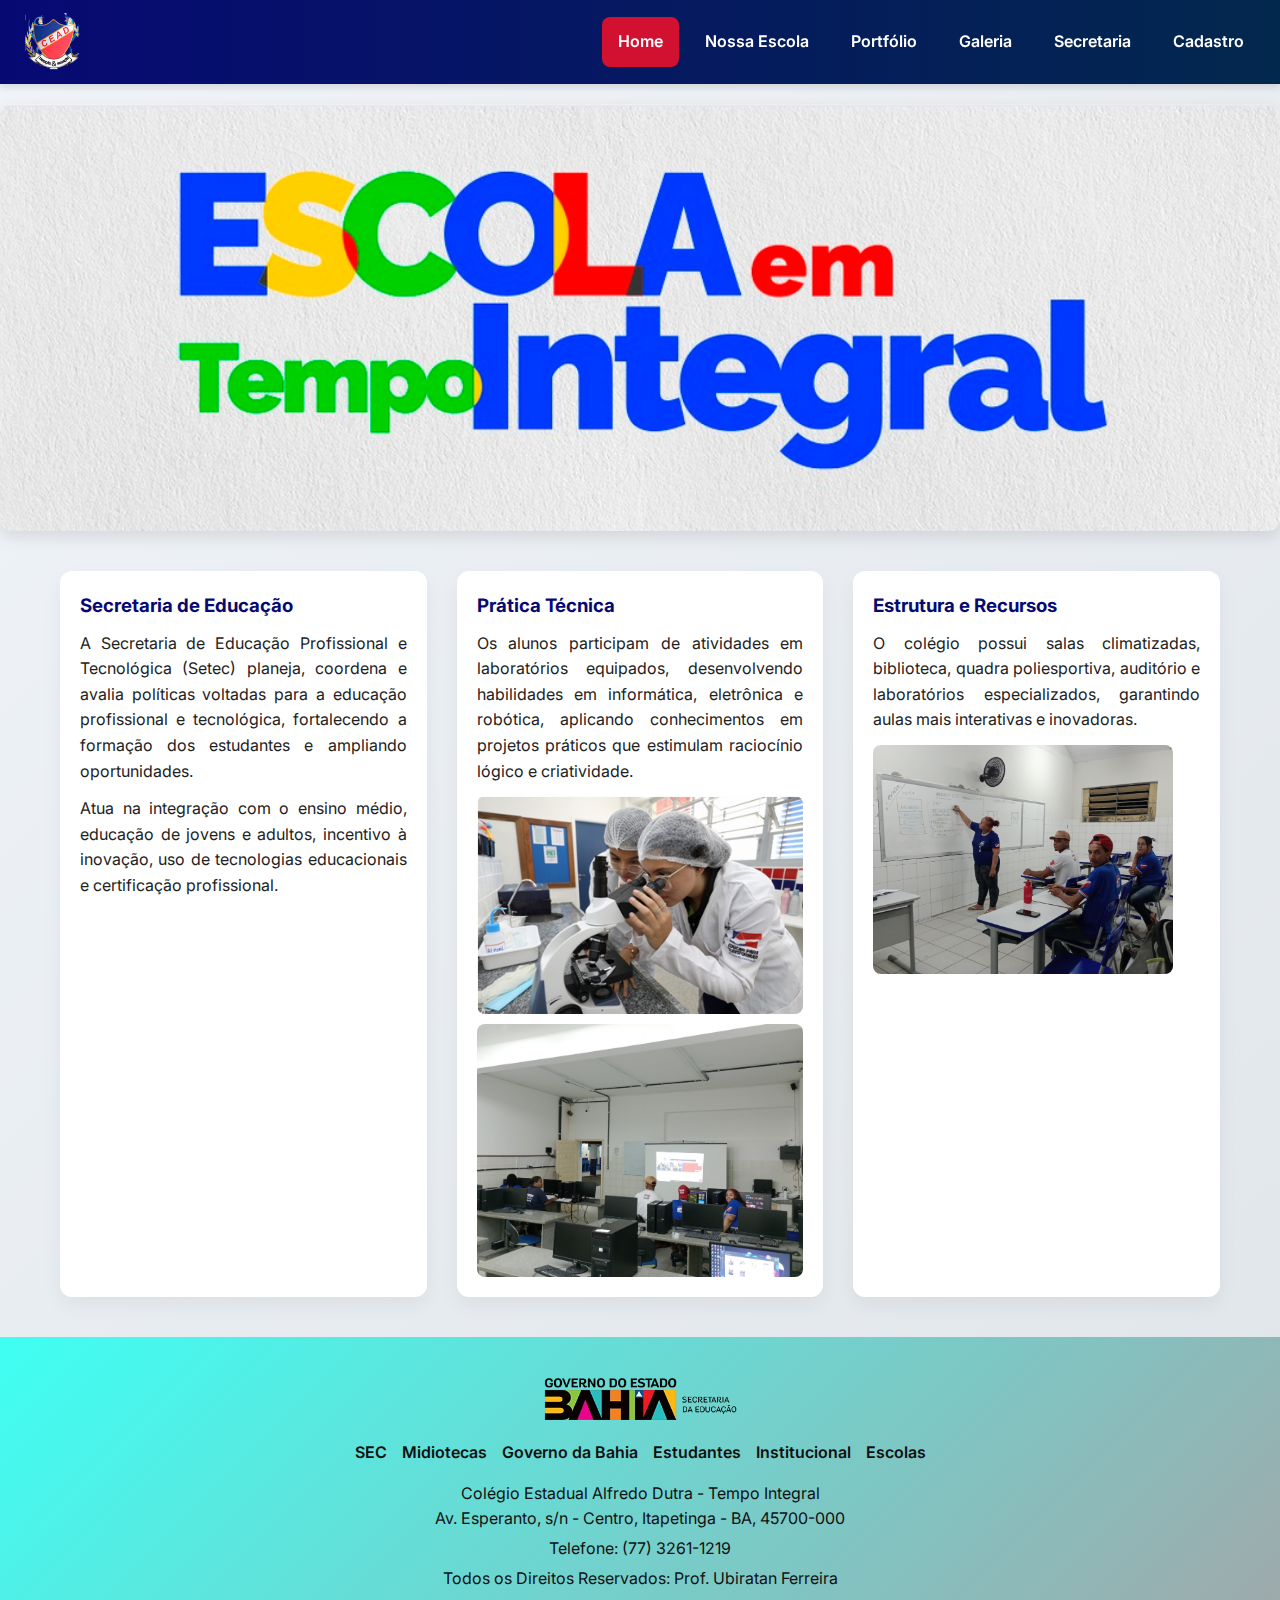
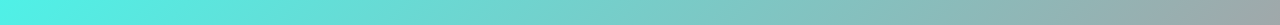
<file: projeto-c.e.a.d/index.html>
<!DOCTYPE html>
<html lang="pt-BR">
<head>
<meta charset="UTF-8">
<meta name="viewport" content="width=device-width, initial-scale=1.0">
<title>Colégio Estadual Alfredo Dutra - Tempo Integral</title>
<link href="https://fonts.googleapis.com/css2?family=Inter:wght@400;600;700&display=swap" rel="stylesheet">
<link rel="stylesheet" href="styles/style.css">
</head>
<body>

<header>
    <img src="imagens/logo.png" alt="Logo Colégio">
    <button class="menu-toggle" onclick="toggleMenu()">☰ Menu</button>
    <ul class="menu">
        <li><a href="index.html" class="active">Home</a></li>
        <li><a href="quem-somos.html">Nossa Escola</a></li>
        <li><a href="portifolio.html">Portfólio</a></li>
        <li><a href="Galeria.html">Galeria</a></li>
        <li><a href="Secretaria.html">Secretaria</a></li>
        <li><a href="cadastro.php">Cadastro</a></li>
    </ul>
</header>

<div id="slider">
    <figure>
        <img src="imagens/bannerDois.png" alt="Banner 1">
        <img src="imagens/bannerQuatro.png" alt="Banner 2">
        <img src="imagens/bannerTres.png" alt="Banner 3">
        <img src="imagens/capa.png" alt="Banner 4">
        <img src="imagens/bannerTres.png" alt="Banner 5">
    </figure>
</div>

<div class="container">
    <div class="card">
        <h3>Secretaria de Educação</h3>
        <p>A Secretaria de Educação Profissional e Tecnológica (Setec) planeja, coordena e avalia políticas voltadas para a educação profissional e tecnológica, fortalecendo a formação dos estudantes e ampliando oportunidades.</p>
        <p>Atua na integração com o ensino médio, educação de jovens e adultos, incentivo à inovação, uso de tecnologias educacionais e certificação profissional.</p>
    </div>

    <div class="card">
        <h3>Prática Técnica</h3>
        <p>Os alunos participam de atividades em laboratórios equipados, desenvolvendo habilidades em informática, eletrônica e robótica, aplicando conhecimentos em projetos práticos que estimulam raciocínio lógico e criatividade.</p>
        <img src="imagens/lab-info.jpg" width="340" height="250" alt="Laboratório de Informática">
        <img src="imagens/IMG_20230928_191140.jpg" width="340" height="250" alt="Atividade prática dos alunos">
    </div>

    <div class="card">
        <h3>Estrutura e Recursos</h3>
        <p>O colégio possui salas climatizadas, biblioteca, quadra poliesportiva, auditório e laboratórios especializados, garantindo aulas mais interativas e inovadoras.</p>
        <img src="imagens/IMG_20231003_195944.jpg" width="300" height="200" alt="Estrutura escolar">
    </div>
</div>

<footer>
   <div style="display: flex; justify-content: center;">
  <img src="imagens/gov.png" alt="Governo da Bahia">
</div>
    <ul>
        <li><a href="https://www.educacao.ba.gov.br/">SEC</a></li>
        <li><a href="http://www.educacao.ba.gov.br/midias/fotos">Midiotecas</a></li>
        <li><a href="https://www.bahia.ba.gov.br/sites-do-governo/">Governo da Bahia</a></li>
        <li><a href="http://estudantes.educacao.ba.gov.br/">Estudantes</a></li>
        <li><a href="http://institucional.educacao.ba.gov.br/">Institucional</a></li>
        <li><a href="http://escolas.educacao.ba.gov.br/">Escolas</a></li>
    </ul>
    <p>Colégio Estadual Alfredo Dutra - Tempo Integral<br>Av. Esperanto, s/n - Centro, Itapetinga - BA, 45700-000</p>
    <p>Telefone: (77) 3261-1219</p>
    <p>Todos os Direitos Reservados: Prof. Ubiratan Ferreira</p>
</footer>

<script>
function toggleMenu() { document.querySelector('.menu').classList.toggle('show'); }

// Scroll Animation
const cards = document.querySelectorAll('.card');
function revealCards() {
    cards.forEach(card => {
        const windowHeight = window.innerHeight;
        const elementTop = card.getBoundingClientRect().top;
        if (elementTop < windowHeight - 50) {
            card.classList.add('show');
        }
    });
}
window.addEventListener('scroll', revealCards);
window.addEventListener('load', revealCards);
</script>

</body>
</html>
</file>
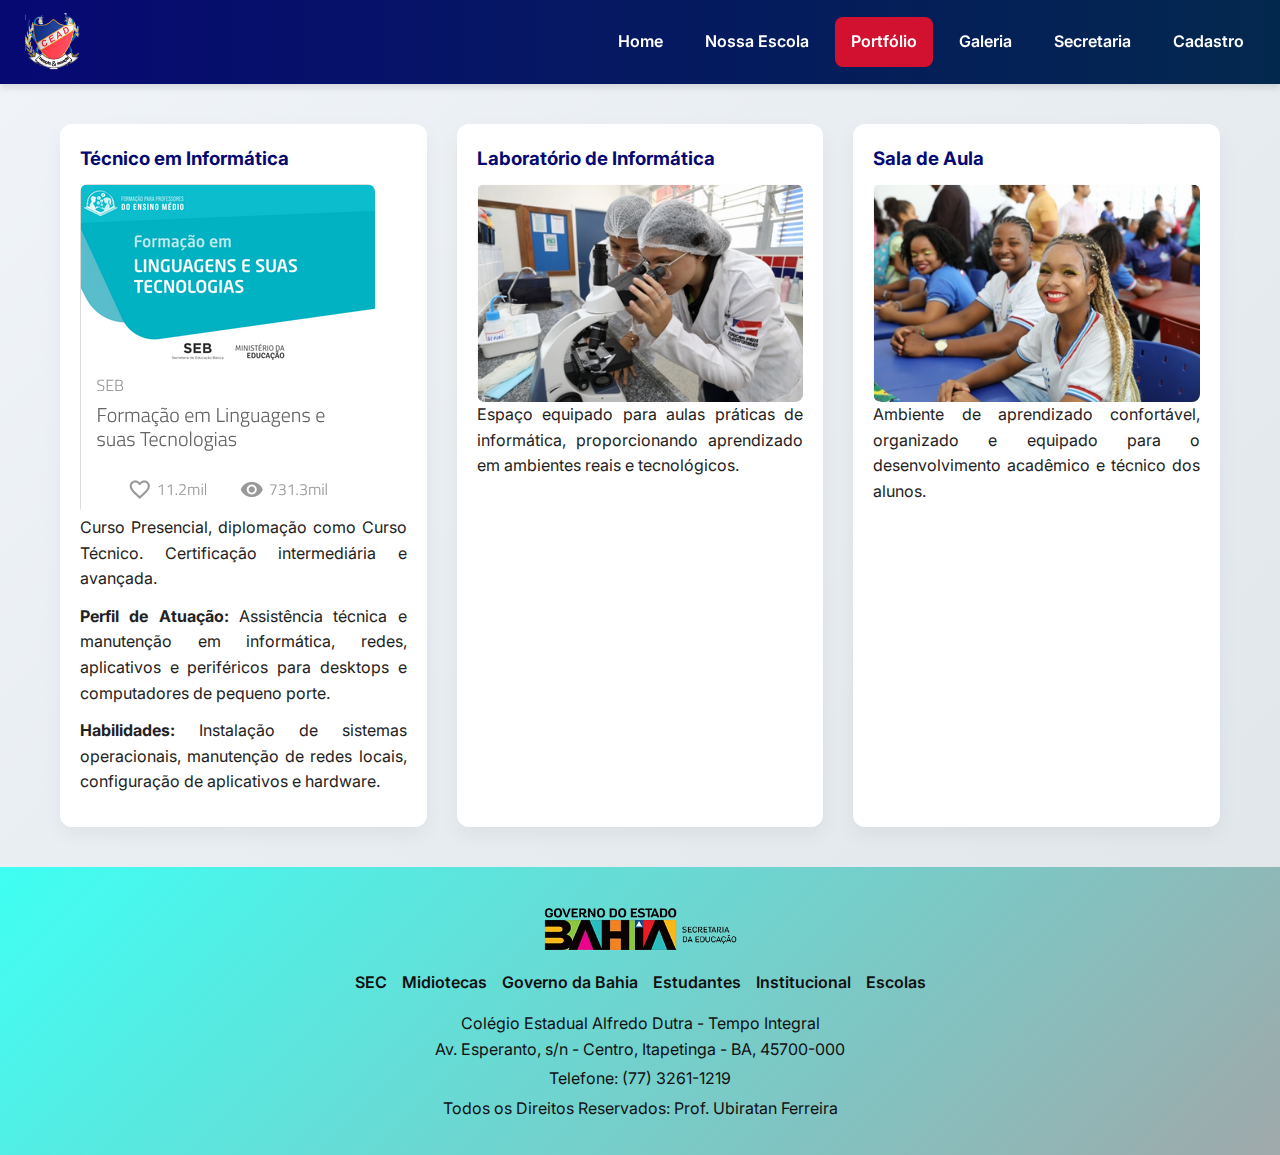
<file: projeto-c.e.a.d/portifolio.html>
<!DOCTYPE html>
<html lang="pt-BR">
<head>
<meta charset="UTF-8">
<meta name="viewport" content="width=device-width, initial-scale=1.0">
<title>Colégio Estadual Alfredo Dutra - Portfólio</title>
<link href="https://fonts.googleapis.com/css2?family=Inter:wght@400;600;700&display=swap" rel="stylesheet">
<link rel="stylesheet" href="styles/style.css">
</head>

<body>

<header>
    <img src="imagens/logo.png" alt="Logo Colégio">
    <button class="menu-toggle" onclick="toggleMenu()">☰ Menu</button>
    <ul class="menu">
        <li><a href="index.html">Home</a></li>
        <li><a href="quem-somos.html">Nossa Escola</a></li>
        <li><a href="portifolio.html" class="active">Portfólio</a></li>
        <li><a href="Galeria.html">Galeria</a></li>
        <li><a href="Secretaria.html">Secretaria</a></li>
        <li><a href="cadastro.php">Cadastro</a></li>
    </ul>
</header>

<div class="container">
    <div class="card">
        <h3>Técnico em Informática</h3>
        <img src="imagens/dupla_info.png" alt="Curso Técnico">
        <p>Curso Presencial, diplomação como Curso Técnico. Certificação intermediária e avançada.</p>
        <p><strong>Perfil de Atuação:</strong> Assistência técnica e manutenção em informática, redes, aplicativos e periféricos para desktops e computadores de pequeno porte.</p>
        <p><strong>Habilidades:</strong> Instalação de sistemas operacionais, manutenção de redes locais, configuração de aplicativos e hardware.</p>
    </div>

    <div class="card">
        <h3>Laboratório de Informática</h3>
        <img src="imagens/lab-info.jpg" alt="Laboratório">
        <p>Espaço equipado para aulas práticas de informática, proporcionando aprendizado em ambientes reais e tecnológicos.</p>
    </div>

    <div class="card">
        <h3>Sala de Aula</h3>
        <img src="imagens/sala-info.jpg" alt="Sala de Aula">
        <p>Ambiente de aprendizado confortável, organizado e equipado para o desenvolvimento acadêmico e técnico dos alunos.</p>
    </div>
</div>

<footer>
    <div style="display: flex; justify-content: center;">
        <img src="imagens/gov.png" alt="Governo da Bahia">
    </div>
    <ul>
        <li><a href="https://www.educacao.ba.gov.br/">SEC</a></li>
        <li><a href="http://www.educacao.ba.gov.br/midias/fotos">Midiotecas</a></li>
        <li><a href="https://www.bahia.ba.gov.br/sites-do-governo/">Governo da Bahia</a></li>
        <li><a href="http://estudantes.educacao.ba.gov.br/">Estudantes</a></li>
        <li><a href="http://institucional.educacao.ba.gov.br/">Institucional</a></li>
        <li><a href="http://escolas.educacao.ba.gov.br/">Escolas</a></li>
    </ul>
    <p>Colégio Estadual Alfredo Dutra - Tempo Integral<br>Av. Esperanto, s/n - Centro, Itapetinga - BA, 45700-000</p>
    <p>Telefone: (77) 3261-1219</p>
    <p>Todos os Direitos Reservados: Prof. Ubiratan Ferreira</p>
</footer>

<script>
function toggleMenu() { document.querySelector('.menu').classList.toggle('show'); }

// Scroll Animation para cards
const cards = document.querySelectorAll('.card');
function revealCards() {
    cards.forEach(card => {
        const windowHeight = window.innerHeight;
        const elementTop = card.getBoundingClientRect().top;
        if (elementTop < windowHeight - 50) { card.classList.add('show'); }
    });
}
window.addEventListener('scroll', revealCards);
window.addEventListener('load', revealCards);
</script>

</body>
</html>
</file>
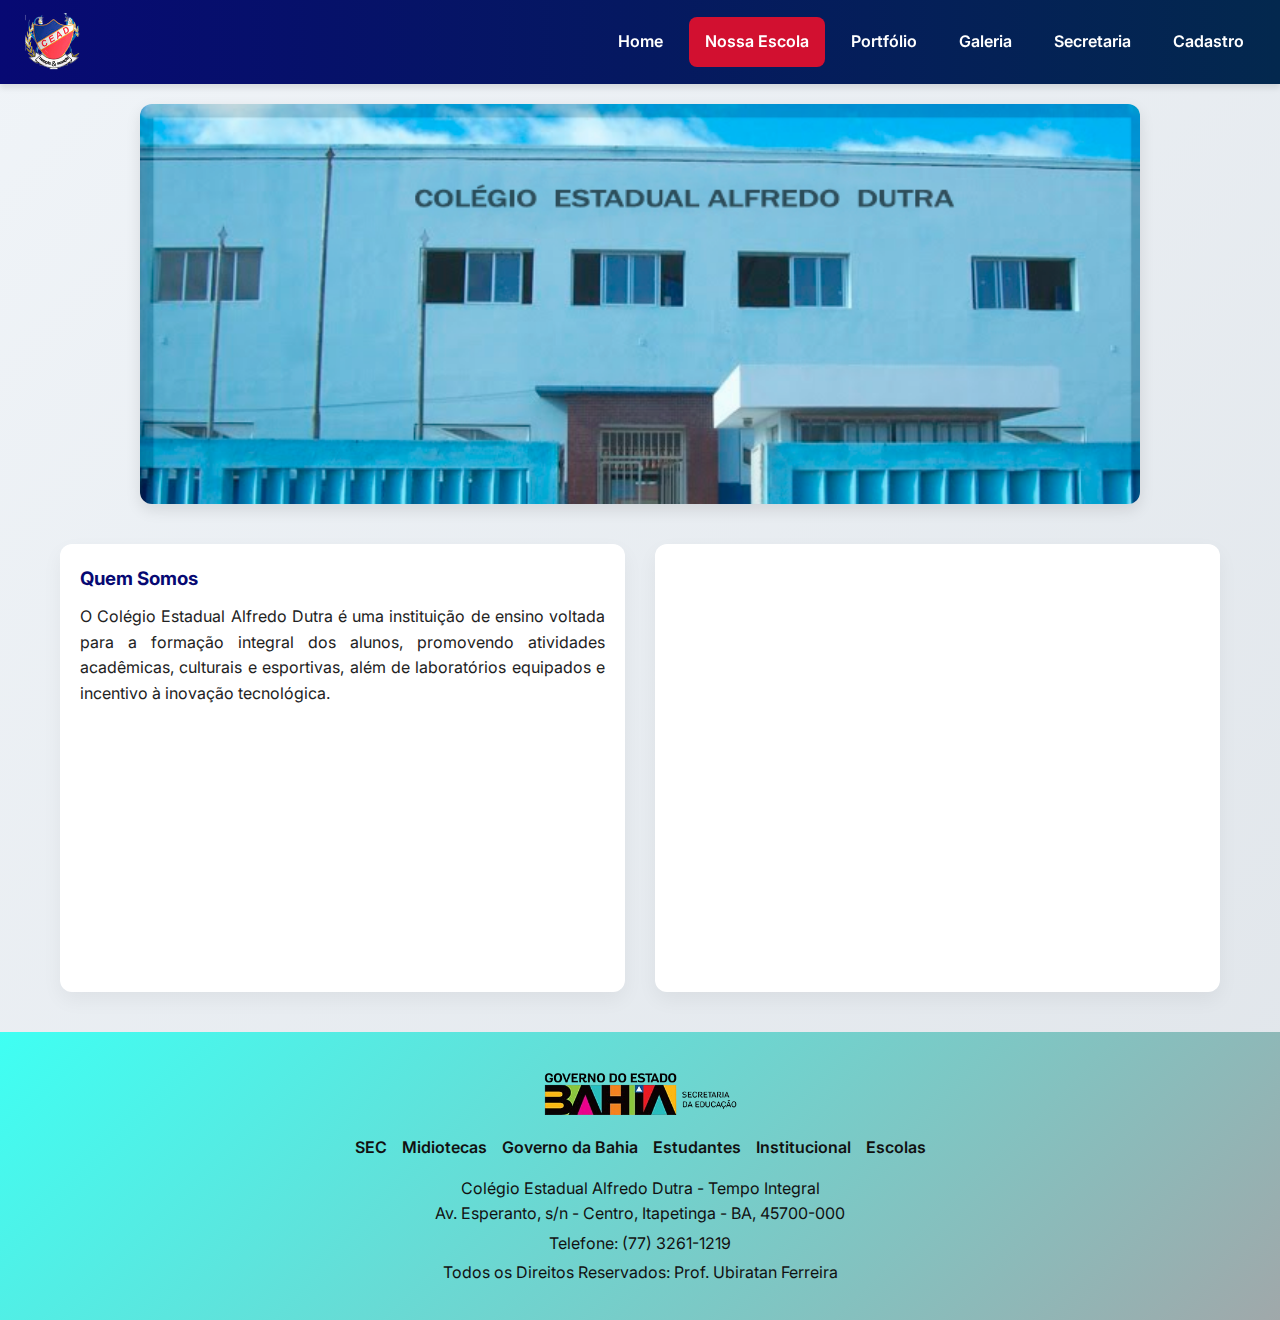
<file: projeto-c.e.a.d/quem-somos.html>
<!DOCTYPE html>
<html lang="pt-BR">
<head>
<meta charset="UTF-8">
<meta name="viewport" content="width=device-width, initial-scale=1.0">
<title>Colégio Estadual Alfredo Dutra - Nossa Escola</title>
<link href="https://fonts.googleapis.com/css2?family=Inter:wght@400;600;700&display=swap" rel="stylesheet">
<link rel="stylesheet" href="styles/style.css">
</head>

<body>
<header>
    <img src="imagens/logo.png" alt="Logo Colégio">
    <button class="menu-toggle" onclick="toggleMenu()">☰ Menu</button>
    <ul class="menu">
        <li><a href="index.html">Home</a></li>
        <li><a href="quem-somos.html" class="active">Nossa Escola</a></li>
        <li><a href="portifolio.html">Portfólio</a></li>
        <li><a href="Galeria.html">Galeria</a></li>
        <li><a href="Secretaria.html">Secretaria</a></li>
        <li><a href="cadastro.php">Cadastro</a></li>
    </ul>
</header>

<div id="slider" class="slider-quem-somos">
    <figure>
        <img src="imagens/frente_dutra.png" alt="Frente do Colégio">
        <img src="imagens/banner.png" alt="Atividades">
        <img src="imagens/Educacional.png" alt="Educacional">
    </figure>
</div>

<div class="container">
    <div class="card">
        <h3>Quem Somos</h3>
        <p>O Colégio Estadual Alfredo Dutra é uma instituição de ensino voltada para a formação integral dos alunos, promovendo atividades acadêmicas, culturais e esportivas, além de laboratórios equipados e incentivo à inovação tecnológica.</p>
    </div>

    <div class="card map-container">
    <iframe 
        src="https://www.google.com/maps/embed?pb=!1m18!1m12!1m3!1d3849.469088316808!2d-40.24342312594247!3d-15.242193609598381!2m3!1f0!2f0!3f0!3m2!1i1024!2i768!4f13.1!3m3!1m2!1s0x7480beecaf2e5fd%3A0x8e5fe7468b07b1ef!2sCol%C3%A9gio%20Estadual%20Alfredo%20Dutra%20-%20Tempo%20Integral!5e0!3m2!1spt-BR!2sbr!4v1694570815870!5m2!1spt-BR!2sbr"  
        allowfullscreen="" loading="lazy">
    </iframe>
    </div>

</div>

<footer>
    <div style="display: flex; justify-content: center;">
        <img src="imagens/gov.png" alt="Governo da Bahia">
    </div>
    <ul>
        <li><a href="https://www.educacao.ba.gov.br/">SEC</a></li>
        <li><a href="http://www.educacao.ba.gov.br/midias/fotos">Midiotecas</a></li>
        <li><a href="https://www.bahia.ba.gov.br/sites-do-governo/">Governo da Bahia</a></li>
        <li><a href="http://estudantes.educacao.ba.gov.br/">Estudantes</a></li>
        <li><a href="http://institucional.educacao.ba.gov.br/">Institucional</a></li>
        <li><a href="http://escolas.educacao.ba.gov.br/">Escolas</a></li>
    </ul>
    <p>Colégio Estadual Alfredo Dutra - Tempo Integral<br>Av. Esperanto, s/n - Centro, Itapetinga - BA, 45700-000</p>
    <p>Telefone: (77) 3261-1219</p>
    <p>Todos os Direitos Reservados: Prof. Ubiratan Ferreira</p>
</footer>

<script>
function toggleMenu() { document.querySelector('.menu').classList.toggle('show'); }

// Scroll Animation
const cards = document.querySelectorAll('.card');
function revealCards() {
    cards.forEach(card => {
        const windowHeight = window.innerHeight;
        const elementTop = card.getBoundingClientRect().top;
        if (elementTop < windowHeight - 50) {
            card.classList.add('show');
        }
    });
}
window.addEventListener('scroll', revealCards);
window.addEventListener('load', revealCards);
</script>
</body>
</html>
</file>
<file: projeto-c.e.a.d/styles/style.css>
/* ===================== Reset & Body ===================== */
* { box-sizing: border-box; margin: 0; padding: 0; }
body {
    font-family: 'Inter', Arial, sans-serif;
    background: linear-gradient(135deg, #f0f4f8 0%, #e0e5ea 100%);
    color: #222;
    line-height: 1.6;
    scroll-behavior: smooth;
}
img { max-width: 100%; height: auto; display: block; }

/* ===================== Header ===================== */
header {
    background: linear-gradient(90deg, #070973 0%, #03284e 100%);
    color: white;
    display: flex;
    justify-content: space-between;
    align-items: center;
    padding: 12px 20px;
    position: sticky;
    top: 0;
    z-index: 100;
    box-shadow: 0 4px 6px rgba(0,0,0,0.1);
}
header img { height: 60px; }
.menu-toggle {
    display: none;
    font-size: 28px;
    background: none;
    border: none;
    color: white;
    cursor: pointer;
}
.menu { list-style: none; display: flex; gap: 10px; }
.menu li a {
    display: block;
    padding: 12px 16px;
    color: white;
    text-decoration: none;
    font-weight: 600;
    border-radius: 8px;
    transition: 0.3s;
}
.menu li a:hover, .menu li a.active { background-color: #d21030; }

/* ===================== Slider ===================== */
#slider { overflow: hidden; margin: 20px auto; border-radius: 12px; box-shadow: 0 6px 15px rgba(0,0,0,0.1);}
#slider figure {
    display: flex;
    width: 500%;      /* 5 imagens x 100% */
    position: relative; /* essencial para a animação */
    left: 0;            /* ponto inicial */
    animation: slidy 30s infinite;
}
#slider figure img { width: 20%; object-fit: cover; }
@keyframes slidy {
    0% { left:0%; } 20% { left:0%; } 25% { left:-100%; } 45% { left:-100%; }
    50% { left:-200%; } 70% { left:-200%; } 75% { left:-300%; } 95% { left:-300%; } 100% { left:-400%; }
}

/* ===================== Main Content ===================== */
.container {
    max-width: 1200px;
    margin: 40px auto;
    display: grid;
    grid-template-columns: repeat(auto-fit, minmax(300px, 1fr));
    gap: 30px;
    padding: 0 20px;
}
.card {
    background: white;
    border-radius: 12px;
    padding: 20px;
    box-shadow: 0 8px 20px rgba(0,0,0,0.05);
    transition: transform 0.5s ease, box-shadow 0.5s ease, opacity 0.8s ease;
    opacity: 0;
    transform: translateY(30px);
}
.card.show {
    opacity: 1;
    transform: translateY(0);
}
.card:hover {
    transform: translateY(-5px);
    box-shadow: 0 12px 25px rgba(0,0,0,0.1);
}
.card h3 { color: #070973; margin-bottom: 10px; }
.card p { margin-bottom: 12px; text-align: justify; }
.card img { border-radius: 8px; margin-top: 10px; }

/* ===================== Footer ===================== */
footer {
    background: linear-gradient(135deg, #3ffff3 0%, #a0a8aa 100%);
    padding: 30px 20px;
    text-align: center;
    color: #111;
    position: relative;
}
footer img { max-width: 200px; margin-bottom: 10px; }
footer ul { list-style: none; display: flex; flex-wrap: wrap; justify-content: center; gap: 15px; margin-bottom: 15px; }
footer ul li a { text-decoration: none; color: #111; font-weight: 600; transition: 0.3s; }
footer ul li a:hover { color: #070973; }
footer p { margin: 4px 0; }

/* ===================== FAB (Botão Flutuante) ===================== */
.fab { position: fixed; bottom: 20px; right: 20px; }
.fab button { width: 60px; height: 60px; border-radius: 50%; border: none; background-color: #f20707; color: #fff; font-size: 28px; cursor: pointer; transition: 0.3s; box-shadow: 0 4px 12px rgba(0,0,0,0.2);}
.fab button:hover { transform: scale(1.1); background-color: #d10606; }
.fab button.main { background-color: #f20707; }
.fab ul { display: none; list-style: none; position: absolute; bottom: 70px; right: 0; flex-direction: column; gap: 10px; }
.fab.show ul { display: flex; }
.fab ul li label { background: #fff; padding: 6px 10px; border-radius: 6px; box-shadow: 0 2px 5px rgba(0,0,0,0.2); font-size: 14px; margin-right: 8px; }

/* ===================== Responsividade ===================== */
@media (max-width: 800px){
    .menu { display: none; flex-direction: column; background: #070973; position: absolute; top: 70px; right: 0; width: 200px; padding:10px; border-radius:8px;}
    .menu.show { display: flex; }
    .menu li a { padding: 10px; border-bottom: 1px solid rgba(255,255,255,0.2); }
    .menu-toggle { display: block; }
}

/* ===================== Slider - Quem Somos ===================== */
.slider-quem-somos {
    max-width: 1000px;
    height: 400px;
}
.slider-quem-somos figure img {
    object-fit: contain;
    background: #f0f4f8;
}

/* ===================== Mapa Responsivo ===================== */
.map-container iframe {
    width: 100%;
    height: 400px;
    border: 0;
    border-radius: 12px;
}

/* ===================== Galeria ===================== */
h2 { color: #070973; margin: 20px 0; text-align:left; }

.slides { display: none; position: relative; }
.numbertext { position: absolute; top: 8px; left: 16px; color: #fff; background: rgba(0,0,0,0.4); padding: 4px 8px; border-radius: 6px; }
.prev, .next {
    cursor: pointer;
    position: absolute;
    top: 40%;
    transform: translateY(-50%);
    padding: 10px;
    color: white;
    font-weight: bold;
    font-size: 2em; 
    transition: 0.3s;
    user-select: none;
    background-color: rgba(0,0,0,0.3);
    border-radius: 50%;
    width: 1.8em;
    height: 1.8em;
    display: flex;
    align-items: center;
    justify-content: center;
    z-index: 10;
}
.prev { left: 20px; }
.next { right: 20px; }
.prev:hover, .next:hover { background-color: rgba(0,0,0,0.6); }

.caption-container { text-align: center; padding: 10px 0; font-weight: 500; color: #070973; }

.row { display: flex; flex-wrap: wrap; justify-content: center; gap: 10px; margin-top:10px; }
.column { flex: 0 0 auto; width: 100px; cursor: pointer; }
.column img { border-radius: 6px; opacity: 0.7; transition: 0.3s; }
.column img.active, .column img:hover { opacity: 1; }

/* ===================== Tabs ===================== */
.TabbedPanelsTabGroup { display: flex; flex-wrap: wrap; gap: 4px; margin: 20px 0 0 0; padding:0; list-style:none; }
.TabbedPanelsTab { padding: 12px 16px; cursor: pointer; background:#ddd; border-radius:6px 6px 0 0; font-weight:600; }
.TabbedPanelsTab.ActiveTab { background: #070973; color:white; }
.TabbedPanelsContentGroup { border: 1px solid #ddd; border-radius:0 6px 6px 6px; padding:20px; background:white; margin-bottom:40px; }
.img-container { margin:10px 0; }
.img-container img { border-radius:8px; max-width:100%; height:auto; }
</file>
